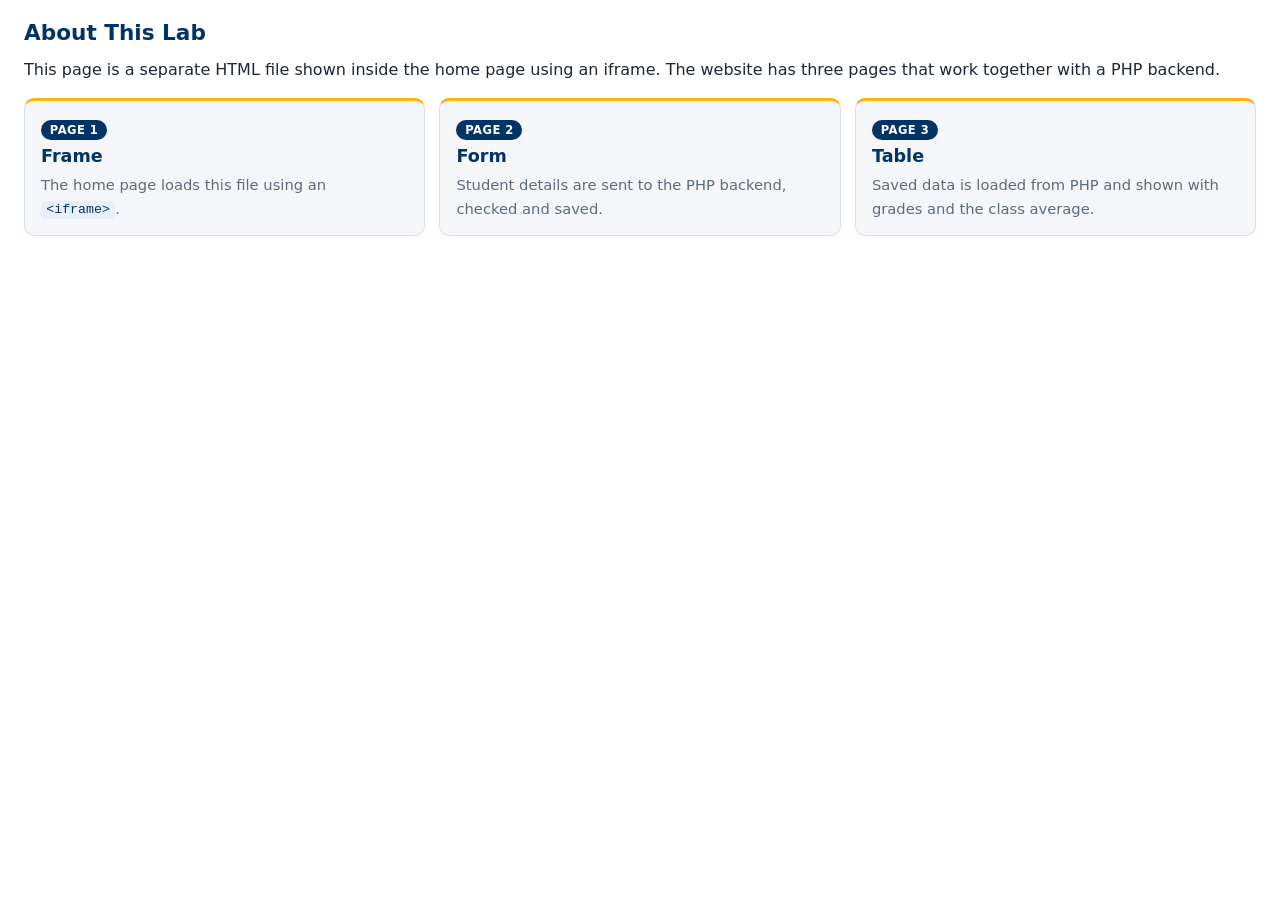
<file: about.html>
<!DOCTYPE html>
<html lang="en">
<head>
  <meta charset="UTF-8">
  <meta name="viewport" content="width=device-width, initial-scale=1.0">
  <title>About This Lab</title>
  <link rel="stylesheet" href="style.css">
</head>
<body class="embed">

  <h2>About This Lab</h2>
  <p>
    This page is a separate HTML file shown inside the home page using an iframe.
    The website has three pages that work together with a PHP backend.
  </p>

  <div class="mini-grid">
    <div class="mini-card">
      <span class="badge-page">Page 1</span>
      <h3>Frame</h3>
      <p>The home page loads this file using an <code>&lt;iframe&gt;</code>.</p>
    </div>
    <div class="mini-card">
      <span class="badge-page">Page 2</span>
      <h3>Form</h3>
      <p>Student details are sent to the PHP backend, checked and saved.</p>
    </div>
    <div class="mini-card">
      <span class="badge-page">Page 3</span>
      <h3>Table</h3>
      <p>Saved data is loaded from PHP and shown with grades and the class average.</p>
    </div>
  </div>

</body>
</html>
</file>
<file: style.css>
/* =========================================================
   Amity University – Lab Work 4
   Shared stylesheet for index, about, form and table pages
   ========================================================= */

/* ---------- Design tokens ---------- */
:root {
  --blue: #003366;
  --blue-dark: #00244a;
  --blue-mid: #0a4a8f;
  --blue-soft: #e8eff8;
  --gold: #f9b500;
  --gold-dark: #c98f00;
  --gold-soft: #fff4d1;
  --bg: #f4f6fa;
  --surface: #ffffff;
  --text: #1d2733;
  --muted: #5c6b7c;
  --border: #d9e0ea;
  --success: #17653a;
  --success-bg: #e6f6ec;
  --error: #a32020;
  --error-bg: #fdeaea;
  --radius: 12px;
  --shadow: 0 1px 2px rgba(0, 36, 74, 0.06), 0 6px 18px rgba(0, 36, 74, 0.07);
}

/* ---------- Base ---------- */
*, *::before, *::after { box-sizing: border-box; }

html { -webkit-text-size-adjust: 100%; }

body {
  margin: 0;
  min-height: 100vh;
  display: flex;
  flex-direction: column;
  font-family: "Segoe UI", system-ui, -apple-system, Roboto, Arial, sans-serif;
  font-size: 16px;
  line-height: 1.6;
  color: var(--text);
  background: var(--bg);
}

main { flex: 1; padding: 2rem 0 1rem; }

h1, h2, h3 { color: var(--blue); line-height: 1.25; margin: 0 0 0.6rem; }
h2 { font-size: 1.35rem; }
h3 { font-size: 1.1rem; }
p { margin: 0 0 1rem; }

code {
  font-family: Consolas, "Courier New", monospace;
  font-size: 0.9em;
  background: var(--blue-soft);
  color: var(--blue);
  padding: 0.1em 0.4em;
  border-radius: 4px;
}

a { color: var(--blue-mid); }

:focus-visible { outline: 3px solid var(--gold); outline-offset: 2px; }

.container { width: 100%; max-width: 1000px; margin: 0 auto; padding: 0 1.25rem; }
.container-narrow { max-width: 820px; }

/* ---------- Header and navigation ---------- */
.site-header {
  background: var(--blue);
  color: #fff;
  border-bottom: 4px solid var(--gold);
}

.header-inner {
  display: flex;
  align-items: center;
  justify-content: space-between;
  flex-wrap: wrap;
  gap: 0.75rem 1.5rem;
  padding-top: 0.9rem;
  padding-bottom: 0.9rem;
}

.brand {
  display: flex;
  align-items: center;
  gap: 0.85rem;
  color: #fff;
  text-decoration: none;
}

.logo {
  height: 52px;
  width: 52px;
  object-fit: contain;
  background: #fff;
  border-radius: 8px;
  padding: 4px;
}

.brand-text { display: flex; flex-direction: column; line-height: 1.3; }
.brand-text strong { font-size: 1.25rem; letter-spacing: 0.01em; }
.brand-text span { font-size: 0.85rem; color: var(--gold); }

.main-nav { display: flex; gap: 0.35rem; }

.main-nav a {
  color: rgba(255, 255, 255, 0.88);
  text-decoration: none;
  padding: 0.5rem 1.1rem;
  border-radius: 8px;
  font-weight: 500;
  transition: background 0.2s, color 0.2s;
}

.main-nav a:hover { background: rgba(255, 255, 255, 0.14); color: #fff; }
.main-nav a.active { background: var(--gold); color: var(--blue); font-weight: 700; }

/* ---------- Hero ---------- */
.hero {
  background: linear-gradient(135deg, var(--blue) 0%, var(--blue-dark) 100%);
  color: #fff;
  border-radius: var(--radius);
  padding: 2.25rem 2rem;
  margin-bottom: 1.5rem;
  border-left: 6px solid var(--gold);
  box-shadow: var(--shadow);
}

.hero h1 { color: #fff; font-size: 1.9rem; margin-bottom: 0.75rem; }
.hero p { color: rgba(255, 255, 255, 0.88); max-width: 62ch; }

.eyebrow {
  margin: 0 0 0.4rem;
  color: var(--gold) !important;
  font-size: 0.8rem;
  font-weight: 700;
  letter-spacing: 0.12em;
  text-transform: uppercase;
}

.hero-actions { display: flex; flex-wrap: wrap; gap: 0.75rem; margin-top: 1.25rem; }

/* ---------- Cards and layout ---------- */
.card {
  background: var(--surface);
  border: 1px solid var(--border);
  border-radius: var(--radius);
  box-shadow: var(--shadow);
  padding: 1.75rem;
  margin-bottom: 1.5rem;
}

.card-head {
  display: flex;
  align-items: flex-start;
  justify-content: space-between;
  flex-wrap: wrap;
  gap: 0.75rem 1.5rem;
}

.page-title { font-size: 1.55rem; }
.lead { color: var(--muted); }

.grid-2 { display: grid; grid-template-columns: 1fr 1fr; gap: 1.5rem; }
.grid-2 .card { margin-bottom: 0; }
.grid-2 { margin-bottom: 1.5rem; }

.plain-list { margin: 0 0 1rem; padding-left: 1.2rem; }
.plain-list li { margin-bottom: 0.4rem; }

.tree {
  margin: 0;
  padding: 0.9rem 1rem;
  background: var(--blue-soft);
  color: var(--blue-dark);
  border-radius: 8px;
  font-family: Consolas, "Courier New", monospace;
  font-size: 0.88rem;
  line-height: 1.5;
  overflow-x: auto;
}

/* ---------- iframe ---------- */
.frame-wrap {
  border: 2px solid var(--blue);
  border-radius: 10px;
  overflow: hidden;
  background: #fff;
}

.frame-bar {
  display: flex;
  align-items: center;
  gap: 6px;
  padding: 0.5rem 0.75rem;
  background: var(--blue);
}

.frame-bar .dot { width: 10px; height: 10px; border-radius: 50%; background: rgba(255, 255, 255, 0.35); }
.frame-bar .dot:first-child { background: var(--gold); }

.frame-url {
  margin-left: 0.5rem;
  padding: 0.1rem 0.8rem;
  background: rgba(255, 255, 255, 0.15);
  color: #fff;
  border-radius: 999px;
  font-size: 0.8rem;
  font-family: Consolas, "Courier New", monospace;
}

.frame { display: block; width: 100%; height: 340px; border: 0; background: #fff; }

/* ---------- Page shown inside the iframe (about.html) ---------- */
body.embed { display: block; min-height: 0; padding: 1.25rem 1.5rem; background: #fff; }
body.embed h2 { margin-top: 0; }

.mini-grid { display: grid; grid-template-columns: repeat(3, 1fr); gap: 0.9rem; }

.mini-card {
  background: var(--bg);
  border: 1px solid var(--border);
  border-top: 3px solid var(--gold);
  border-radius: 10px;
  padding: 0.9rem 1rem;
}

.mini-card h3 { margin-bottom: 0.3rem; }
.mini-card p { margin: 0; font-size: 0.92rem; color: var(--muted); }

.badge-page {
  display: inline-block;
  margin-bottom: 0.4rem;
  padding: 0.05rem 0.55rem;
  background: var(--blue);
  color: #fff;
  border-radius: 999px;
  font-size: 0.72rem;
  font-weight: 700;
  letter-spacing: 0.04em;
  text-transform: uppercase;
}

/* ---------- Buttons ---------- */
.btn {
  display: inline-block;
  padding: 0.65rem 1.4rem;
  border: 2px solid transparent;
  border-radius: 8px;
  font: inherit;
  font-weight: 600;
  text-decoration: none;
  text-align: center;
  cursor: pointer;
  transition: background 0.2s, color 0.2s, border-color 0.2s, transform 0.15s;
}

.btn:hover { transform: translateY(-1px); }
.btn:active { transform: translateY(0); }
.btn[disabled] { opacity: 0.6; cursor: not-allowed; transform: none; }

.btn-primary { background: var(--blue); color: #fff; }
.btn-primary:hover { background: var(--blue-mid); }

.btn-gold { background: var(--gold); color: var(--blue); }
.btn-gold:hover { background: #ffc933; }

.btn-secondary { background: #fff; color: var(--blue); border-color: var(--border); }
.btn-secondary:hover { border-color: var(--blue); background: var(--blue-soft); }

.btn-ghost-light { background: transparent; color: #fff; border-color: rgba(255, 255, 255, 0.55); }
.btn-ghost-light:hover { background: rgba(255, 255, 255, 0.12); border-color: #fff; }

/* ---------- Status indicator ---------- */
.status {
  display: inline-flex;
  align-items: center;
  gap: 0.6rem;
  margin-bottom: 1rem;
  padding: 0.55rem 1rem;
  background: var(--bg);
  border: 1px solid var(--border);
  border-radius: 999px;
  font-weight: 600;
}

.status-dot { width: 12px; height: 12px; border-radius: 50%; background: #9aa6b4; flex: none; }
.status[data-state="checking"] .status-dot { animation: pulse 1s ease-in-out infinite; }
.status[data-state="online"] { background: var(--success-bg); border-color: #b9e2c9; color: var(--success); }
.status[data-state="online"] .status-dot { background: #1e9a55; }
.status[data-state="offline"] { background: var(--error-bg); border-color: #f0c3c3; color: var(--error); }
.status[data-state="offline"] .status-dot { background: #d03a3a; }

@keyframes pulse { 0%, 100% { opacity: 1; } 50% { opacity: 0.3; } }

/* ---------- Form ---------- */
.form-grid { display: grid; grid-template-columns: 1fr 1fr; gap: 1.1rem 1.25rem; }

.field { display: flex; flex-direction: column; gap: 0.35rem; }
.field label, .field .label { font-weight: 600; font-size: 0.95rem; color: var(--blue-dark); }

input[type="text"],
input[type="email"],
input[type="number"],
select {
  width: 100%;
  padding: 0.7rem 0.85rem;
  font: inherit;
  color: var(--text);
  background: #fff;
  border: 1.5px solid #bcc7d4;
  border-radius: 8px;
  transition: border-color 0.2s, box-shadow 0.2s;
}

input:hover, select:hover { border-color: var(--blue-mid); }

input:focus, select:focus {
  outline: none;
  border-color: var(--blue);
  box-shadow: 0 0 0 3px rgba(249, 181, 0, 0.45);
}

input:user-invalid, select:user-invalid { border-color: #d03a3a; }

.radio-group { display: flex; flex-wrap: wrap; gap: 0.5rem; }

.radio-group label {
  display: inline-flex;
  align-items: center;
  gap: 0.45rem;
  padding: 0.6rem 1rem;
  font-weight: 500;
  color: var(--text);
  background: #fff;
  border: 1.5px solid #bcc7d4;
  border-radius: 8px;
  cursor: pointer;
  transition: border-color 0.2s, background 0.2s;
}

.radio-group label:hover { border-color: var(--blue-mid); background: var(--blue-soft); }
.radio-group label:has(input:checked) { border-color: var(--blue); background: var(--blue-soft); }
.radio-group input { accent-color: var(--blue); margin: 0; }

.form-actions { display: flex; flex-wrap: wrap; gap: 0.75rem; margin-top: 1.5rem; }

/* ---------- Messages ---------- */
.alert {
  margin-bottom: 1.25rem;
  padding: 0.9rem 1.1rem;
  border-radius: 8px;
  border-left: 5px solid;
}

.alert[hidden] { display: none; }
.alert-success { background: var(--success-bg); color: var(--success); border-color: #1e9a55; }
.alert-error { background: var(--error-bg); color: var(--error); border-color: #d03a3a; }
.alert p { margin: 0; }
.alert ul { margin: 0.4rem 0 0; padding-left: 1.2rem; }
.alert a { font-weight: 700; color: inherit; margin-left: 0.4rem; white-space: nowrap; }

/* ---------- Summary and table ---------- */
.summary { display: flex; flex-wrap: wrap; gap: 0.9rem; margin: 1.25rem 0; }

.summary-item {
  min-width: 150px;
  padding: 0.7rem 1.1rem;
  background: var(--blue-soft);
  border-left: 4px solid var(--gold);
  border-radius: 8px;
}

.summary-label { display: block; font-size: 0.8rem; color: var(--muted); text-transform: uppercase; letter-spacing: 0.06em; }
.summary-value { font-size: 1.6rem; font-weight: 700; color: var(--blue); }

.table-wrap { overflow-x: auto; border: 1px solid var(--border); border-radius: 10px; }

table { width: 100%; min-width: 640px; border-collapse: collapse; background: #fff; }

caption {
  padding: 0.75rem 1rem;
  text-align: left;
  font-weight: 700;
  color: var(--blue);
  background: #fff;
}

th, td { padding: 0.75rem 1rem; text-align: left; border-bottom: 1px solid var(--border); }
thead th { background: var(--blue); color: #fff; font-size: 0.88rem; letter-spacing: 0.03em; white-space: nowrap; }
.num { text-align: right; }
td.num { font-variant-numeric: tabular-nums; }

tbody tr:nth-child(even) { background: #f7f9fc; }
tbody tr { transition: background 0.15s; }
tbody tr:hover { background: var(--gold-soft); }

tfoot td { background: var(--gold); color: var(--blue); font-weight: 700; border-bottom: 0; }

.state-row td { padding: 2rem 1rem; text-align: center; color: var(--muted); }
.state-row:hover { background: transparent; }
.state-row.is-error td { color: var(--error); }
.state-row .btn { margin-top: 0.75rem; }

.spinner {
  display: inline-block;
  width: 16px;
  height: 16px;
  margin-right: 0.4rem;
  vertical-align: -3px;
  border: 2px solid var(--border);
  border-top-color: var(--blue);
  border-radius: 50%;
  animation: spin 0.8s linear infinite;
}

@keyframes spin { to { transform: rotate(360deg); } }

.grade {
  display: inline-block;
  min-width: 2.6rem;
  padding: 0.1rem 0.6rem;
  border-radius: 999px;
  text-align: center;
  font-weight: 700;
  font-size: 0.85rem;
}

.grade-Aplus { background: #d6f3e1; color: #0f5a30; }
.grade-A { background: #e3f4d3; color: #3b6a12; }
.grade-B { background: #dbe9fb; color: #124a8c; }
.grade-C { background: #fff0c2; color: #7a5600; }
.grade-D { background: #fbdada; color: #8d1d1d; }

.legend { margin: 1rem 0 0; font-size: 0.9rem; color: var(--muted); }

/* ---------- Footer ---------- */
.site-footer {
  margin-top: 2rem;
  padding: 1.1rem 1rem;
  background: var(--blue);
  border-top: 4px solid var(--gold);
  color: rgba(255, 255, 255, 0.85);
  text-align: center;
  font-size: 0.9rem;
}

.site-footer p { margin: 0; }

/* ---------- Responsive ---------- */
@media (max-width: 800px) {
  .grid-2 { grid-template-columns: 1fr; }
  .mini-grid { grid-template-columns: 1fr; }
}

@media (max-width: 640px) {
  main { padding-top: 1.25rem; }
  .header-inner { flex-direction: column; align-items: flex-start; }
  .main-nav { width: 100%; }
  .main-nav a { flex: 1; text-align: center; padding: 0.55rem 0.5rem; }
  .brand-text strong { font-size: 1.1rem; }
  .hero { padding: 1.5rem 1.25rem; }
  .hero h1 { font-size: 1.5rem; }
  .card { padding: 1.25rem; }
  .form-grid { grid-template-columns: 1fr; }
  .form-actions .btn, .hero-actions .btn { flex: 1; }
  .frame { height: 420px; }
}

@media (prefers-reduced-motion: reduce) {
  * { animation: none !important; transition: none !important; }
}
</file>
